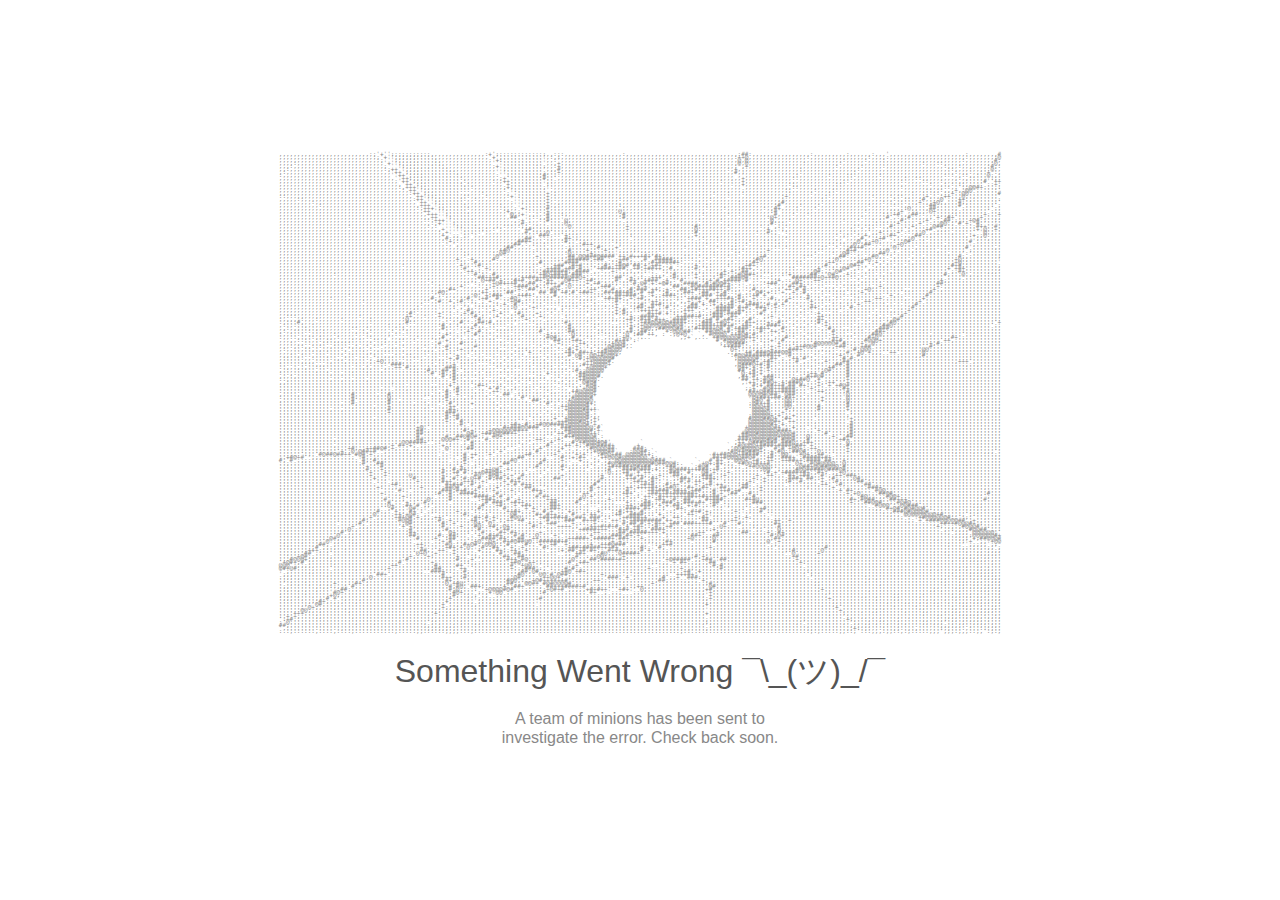
<file: 500a.html>
<!doctype html>
<html lang="en">
<head>
    <meta charset="utf-8">
    <title>Something Went Wrong</title>
    <meta name="viewport" content="width=device-width, initial-scale=1">
    <style>

        * {
            line-height: 1.2;
            margin: 0;
        }

        html {
            color: #888;
            display: table;
            font-family: sans-serif;
            height: 100%;
            text-align: center;
            width: 100%;
        }

        body {
            display: table-cell;
            vertical-align: middle;
            margin: 2em auto;
        }

        h1 {
            color: #555;
            font-size: 2em;
            font-weight: 400;
        }

        p {
            margin: 0 auto;
            width: 280px;
        }

        @media only screen and (max-width: 280px) {

            body, p {
                width: 95%;
            }

            h1 {
                font-size: 1.5em;
                margin: 0 0 0.3em;
            }

        }

    </style>
</head>
<body>
  <pre style="font: 6px/3px monospace;">,,,,,,,,,,,,,,,,,,,,,,,,,;;'+'';;;;;;;;;:;,,,,,,,,,,,,,,,:+';::::::::::::;,,:;:,,,,,,,,,,,,,,,,:,,,,,,,,,,,,,,,,,,,,,,,,,,,,,,,:##:,,,,,,,,,,,,,,,,:,,,,,,,,,;,,,,,,:,,,',,,,,,,,,,,,,,,,,,,,,:,,,,,,,,#
,,,,,,,,,,,,,,,,,,,,,,,,,,;;'+'';;;;;;:::::,,,,,,,,,,,,,,,'+';:::::::::::',:,;,,,,,,,,,,,,,,,,,,,,,,,,,,,,,,,,,,,,,,,,,,,,,,,,:++@,,,,,,,,,,,,,,,,:,,,,,,,,,,,,,,,,:,,,,:,,,,,,,,,,,,,,,,,,,,,:,,,,,,,:@
,,,,,,,,,,,,,,,,,,,,,,,,,,,;;''';;;;;;;::::;,,,,,,,,,,,,,,;'+::::::::::::',,:',,,,,,,,,,,,,,,,,,,,,,,,,,,,,,,,,,,,,,,,,,,,,,,,,@,@,,,,,,,,,,,,,,,,,,,,,,,,,,:,,,,,:,,,,:,,,,,,,,,,,,,,,,,,,,,:,,,,,,,,#;
,,,,:,,,,,,,,,,,,,,,,,,,,,,,;'+'';;;;;::::;:;,,,,,,,,,,,,,,''':::::::::;:',,,+,,,,,,,,,,,,,,,,,,,,,,,,,,,,,,,,,,,,,,,,,,,,,,,,,@,@,,,,,,,,,,,,,,,;,,,,,,,,,:,,,,,,,,,,,:,,,,,,,,,,:,,,::,,,,,,,,,,,,,:@,
,,,:,,,,,,,,,,,,,,,,,,,,,,,,,;'''';;;;;;:;:::;,,,,,,,,,,,,,;+':::::::::::;,,:+,,,,,,,,,,,,,,,,,,,,,,,,,,,,,,,,,,,,,,,,,,,,,,,,;',+,,,,,,,,,,,,,,,,,,,,,,,,:,,,,,,:,,,,,:,,,,,,,,,,,,,,,,:,,,:,,,,,,,:#;:
,,:,,,,,,,,,,,,,,,,,,,,,,,,,,:;++'';;;;::::::::,,,,,,,,,,,,,'';::::::::::',,,#,,,,,,,,,,,,,,,,,,,,,,,,,,,,,,,,,,,,,,,,,,,,,,:,+,:;,,,,,,,,,,,,,,:,,,,,,,,,,,,,,,:,,,,,,,,,,,,,,,,,,,,,,,,::,,,,:,,,::@:,
,:,,,,,,,,,,,,,,,,,,,,,,,,,,,,;'++';;;;;:::::::::,,,,,,,,,,,''':::::::::;;,::+,,,,,,,,,,,,,,,,,,,,,,,,,,,,,,,,,,,,,,,,,,,,,,,,#,;,,,,,,,,,,,,,,,:,,,,,,,,,,,,,,:,,,,,,,,,,,,,,,,,,,,,,,,,:,:,,,:,,::+':,
:,,,,,,,,,,,,,,,,,,,,,,,,,,,,,,''++';;;;::::::::::,,,,,,,,,,:'':::::::::;#::::,,,,,,,,,,,,,,,,,,,,,,,,,,,,,,,,,,,,,,,,,,,,,,,,',',,,,,,,,,,,,,,:,,,,,,,,:,,,,:::,,,,,,:,,,,,,,,,,,,,,,,,:::,,::,,:::@:,:
,,,,,,,,,,,,,,,,,,,,,,,,,,,,,,,,''++;;;;:;:::::::::,,,,,,,,,,;+':::::::::#::',,,,,,,,,,,,,,,,,,,,,,,,,,,,,,,,,,,,,,,,,,,,,,,,,,,+,,,,,,,,,,,,,::,,,,,,,,,,,,,::,,,,,,,,,,,,,,:,,::,,,,,,,,,,:,,::::;':;:
,,,,,,,,,,,,,,,,,,,,,,,,,,,,,,,,;'++';;;;:::::::::,:,,,,,,,:,;++:::::::::';:;,,,,,,,,,,,,,,,,,,,,,,,,,,,,,,,,,,,,,,,,,,,,,:,,:,,+,,,,,,,,,,,,,,,,,,,,,,,,,,,::,,,,,,,,,,,,,,::,,,,::,,,:,,,:,,;::::#''++
,,,,,,,,,,,,,,,,,,,,,,,,,,,,,,,,,,'++';;;::::::::::,:,,,,,,,,,'+:::::::::';:,,,,,,,,,,,,,,,,,,,,,,,,,,,,,,,,,,,,,,,,,,,,,,,,,:,,+,,,,,,,,,,,,:;,,,,,,,,,,,::;,,,,,,,,,,,,,,,,,,,,,,,:,,,:,:::;,:;::'::+:
,,,,,,,,,,,,,,,,,,,,,,,,,,,,,,,,,:,+++';;;::::::::::::,,,,,,,,;+;::::::::;':,,,,,,,,,,,,,,,,,,,,,,,,,,,,,,,,,,,,,,,,,,,,,,,,,,,,',,,,,,,,,,,,,::,,,,,,,,,,:;,,,,,,,,,,,,,,,,:,,,,,,,,,,;::,:':;@@#+:::;:
,,,,,,,,,,,,,,,,,,,,,,,,,,,,,,,,,,;,++'';;;::::::::::,,,,,,,,,:'':::::::::',,,,,,,,,,,,,,,,,,,,,,,,,,,,,,,,,,,,,,,,,,,,,,,,,,,,,;,,,,,,,,,,,:;,,,,,,:,,,,::,,,,,,,,,,,,,,,,,,,,,,,,::,;:,,,+,:@@'::::::'
,,,,,,,,,,,,,,,,,,,,,,,,,,,,,,,,,,,,:++';;;;::::::,,,,,,:,,,,,,;''::::::::+,;,,,,,,,,,,,,,,,,,,,,,,,,,,,,,,,,,,,,,,,,,,,:,,,:,,,:,,,,,,,,,,,:;,,,,,:,,,,:;,,,,,,,,,,,,,,,,,,,,,:,,:::::,:;+::@@::::::::#
::,,,,,,,,,,,,,,,,,,,,,,,,,,,,,,,,,,,'++';;;;:::::,::,,,,:,,,,,:+'::::::::+,:,,,,,,,,,,,,,,,,,,,,,,,,,,,,,,,,,,,,,,,,,,,,,,,:,,,,,,,,,,,,,,;+,,,,,,,,,,::,,,,,,,,,,,:,,,,:,::,,:,,:+,:,:++::;@;:;::::::'
,,,,,:;,,,,,,,,,,,,,,,,,,,,,,,,,,,,,,:++''';;:::::::,,:,,,,,,,,,''':::::::+,:,,,,,,,,,,,,,,,,,:,,,,,,,,,,,,,,,:,,,,,,,,:,,,,,,,,,,,,,,,,,,,;;,,,,,,,,,:;,,,,,,,,,,,,,,,,,,::,:::,:#,:::@':::++:;::::::::
,,,,,,,,,:,,,,,,,,,,,,,,,,,,,,,,,,,,,,'++'';;;:::::,,,,,,,,,,,,,;'';::::::+,,,,,,,,,,,,:,,,,,,,,,,,,,,,,,,,,,,:,,,,,,,,,,,,,,,,:,,,,,,,,,,;#,,,,,,,,,,:,,,,,,,,,,,,,,,,:,:,:::::,+:,:+@;,:::#;;::::::::'
,,,,,,,,,,,:,,,,,,,,,,,,,,,,,,,,,,,,,,,+++'';;::::::,,,,,,,,,:,,,'''::::::+,,:,,,,,,,,,,,,,,,,:,,,,,,,,,,,,,,,,,,,,,,,:,,,,,,,,:,,,,,,,,,:#',,,,:,,,,:,,,,,,,,,,,,,:,,,,,::::,:;;:::##;:::::#'::::::::':
,,,,,,,,,,,,,,,,,,,,,,,,,,,,,,,,,,,,,,:;+++';;;::::::,,,,,,,,:;,,;'+::::::#,::,,,,,,,,,,,,,,,,':,,,,,,,,,,,,,:,,,,,,,,:,,,,:,,,:,,,,,,:,,#+,,,,:,,,,:,,,,,,,,,,,,,,,,,,,,,,,::@,,::,##:::::;'::::::::'::
,,,,,,,,,,,,,,,,,,,,,,,,,,,,,,,,,,,,,,,,++'''';:::::,,,,,,,,,,;+,,;'':::::+,::,,,,,,,,,,,,,,,,@;,,,,,,,,,,,,,:,,,,,,,,,,,,,,,,,:,,,,,,,,:#',,,,:,,,,,,,,,,,,,,,,,,:,,,,,,:::+',::;;;@+::::;;::::::::':::
,,,,,,,,,,,,,,,,,,,,,,,,,,,,,,,,,,,,,,,,,+++'';;:::::,,,,,,,,,,'@,;+',,:,:#,:::,,,,,,,,,,,,,,,;#,,,,,,,,,,,,,,,,,,,,,:,,,,,,:,,:,,,,,,,,'#,,,,:,,,:,,,,,,,,,,,,,,,,,,,,:::+#:,,##;:,,::;;;:::::::::+:::+
,,,,,,,,,,,,,,,,,,,,,,,,,,,,,,,,,,,,,,,,,,++''';:::::,,,,,,,,,,,##''':::,,#,::'',,,,,,,,,,,,,,:#,,,,,,,,,,,,:,,,,,,,,,,,,,,,,,,,,,,,,,,:@+,,,,,,,,,,,,,,,,,,,,,,,:,,,,,:#',::;#::,,,,'+::#+':::::;+;::;;
,,,,,,,,,,,,,,,,,,,,,,,,,,,,,,,,,,,,,,,,:::+++'';:::::,,,,,,,,,,,,;+';,,::#:::'@,,,,,,,,,,,,,,,',,,,,,,,,,,,:,,,,,,,:,,,,,:,,,,,,,,,,,,,@,,,,:,,,,,,,,,,,,,,:,,,:,,,:,:;,:,,#;::::,+'::,##;;;;:+@#:;::;:
,,,,,,,,,,,,,,,,,,,,,,,,,,,,,,,,,,,,,,,,,,:;+''';;::::,,,,,,,,,,,:,#;:,,,:'::::@;,,,,,,,,,,,,,,;:,,,,,,,,,,,,,,,,,,,,,,,,,,,,,,,,,,,,,,,#:::,,,,,,,,,,,,,,,,,,,,,,,,;:::::;+:::;,+':::;@@:;'#'+:'#:'::':
,,,,,,,,,,,,,,,,,,,:,,,,,,,,,,,,,,,,,,,,,:,:''''';;::::,,,,,,,:;;;:;;,,:,:;::::,@,,,,,,,,,,,,:,,+,,,,,,,,,,,,,,,,,:#:,,,,,,,:,,,,,,,,:,;',:::,,,,,,,,,,,,,,,,,,;:,:;::::,#::::;+;:::,@##::;::::::#++::#:
,,,,,,,,,,,,,,,,,,,,,,,,,,,,,,,,,,,,,,,,,,,,,+''''';::::,:,:';,,,,,'+#;;;;;::::,;,,,,,,,,,,,,:,,+,,,,,,,,,,:,,,,,,:@:,,,,,,,,,,,,,,,,,,+,:';,,,,,,,,,,,,,,,,,,:,,;,:;,,;;:::;';,:::+#',;;::::::::+'@::+:
,,,,,,,,,,,,,,,,,,,,,,,,,,,,,,,,,,,,,,,,,,,,;,+'''';::::';,,,,,,,,,,#,:::;@'::::,;,,,,,,,,,,,:,,;,,,,,,,,:,,,,,,,,:#,,,,,,,,,,,,,,,,:,,#:;'':,,,,,,,,,,,,,,:,,::,,,',,+::::+'::,::@',:;:::,:::::'''@:;::
,,,,,,,,,,,,,,,,,,,,,,,,,,,,,,,,,,,,,,,,,,,,,+,';;';;';,,,,,,,,,,,,,:':'##+;::'+:::,,,,,,,,,,:,,,:,,,,,,,,,,,,,,,,,+,,,,,,,,,,:,,,,,,,,;:;:,,,,,,,,,,,,,,,:,,;:,:,+,:;:::#+,:,,,##::;:::::::::,:+;;@::::
,,,,,,,,,,,,,,,,,,,,,,,,,,,,,,,,,,,,,,,,,,,,,,#:;;;;,,,,,,,,,,,,,,,,##:,:::,,,,#+:;,,,,,,,,,,:,,,',,,,,,,,:,,,,,,:,',:,,,:,,,,;,,,,,,,,,:,;,:,,,,,,,,,,,,,,,',,,,#,'::+#':,:,,;@':;::::::::::::'';::,:::
,,,,,,,,,,,,,,,,,,,,,,,,,,,,,,,,,,,,,,,,,,,,,::+,:,,,,,,,,,,,,,,,,###+:,:,::,,:#;:';::,,,,,,:;:,,;,,,,,,,,:,,,,,,,,:,,,,,:,,,,;,,,:,,,::::,,,,,,,,,,,,,,,,;,,,,,@,;:+@;,,,:::@#::::,:::::::::::#':::::::
,,,,,,,,,,,,,,,,,,,,,,,,,,,,,,,,,,,,,,,,,,,,,,:,',,,,,,,,,,,,,,,;##,:,::::::,,,';;::#++,,,,,,';,,,,,,,,,,,,,,,,,,,,:,,:,,,,,,,;,,:,,,,:::;:,,,,,,,:,,,,,::,::,,@;:##:,:,,,,+@::::::,::::,::::::';:::::::
,,,,,,,,,,,,,,,,,,,,,,,,,,,,,,,,,,,,,,,,,,,,,,,,,;,,,,,,,,,,,,;##;,,,,':::,:,,,:;:::;;:;#;,,,+',,,;,,,,,,;,,,,,,:,,:,,,,,:,,,;;,,,,,,:::;::,:,,,,,,,,,;;,,:,:;#++#:,,,,,,'@;:;::,:::::::::::::#'::::::,:
,,,,,,,,,,,,,,,,,,,,,,,,,,,,,,,,,,,,,,,,,,,,,,,,,,;,,,,,,,,,,+#@,,,,,,::::::,,,,#::::+;:::+;:';,,,;,,,,,,:,,,,,,,,,::,,,,,,,,:;,:,,,,;:+,,,,,,,,,,,,,::,,,,,:#+#,,:,,,::@',':::,::::::,::::::;';::::::::
,,,,,,,,,,,,,,,,,,,,,,,,,,,,,,,,,,,,,,,,,,,,,,,,,,,;,,,,,,,:,@#,,,,,,,:'::::,,,:@::::;+;;:::;';::''';::,,,,,,,,,,,,:,,,,:,,,,,::,,,,::::,,,,,,,,,,,,:,,,,:,,@#::,,:,,,##,;:::::::::::::::,:::':'::::::::
,,,,,,,,,,,,,,,,,,,,,,,,,,,,,,,,,,,,,,,,,,,,,,,,,,,:',,,,,,:@':,,,,,,,,+::::,,,,##'@@###@####'++;#+++#+'#+;,,,,,::,::,,,:,,,:,:,,,,,;+#,,,,,,,,,,:::,,,,,,,##:,,:,,,#@,:':,::::,::,:::::::::#;,::::::::;
,,,,,,,,,,,,,,,,,,,,,,,,,,,,,,,,,,,,,,,,,,,,,,,,,+,,:+,,,,,#:,,,,,,,,,,:;::::,:'######;+##':,;+##;'',#',#####;;:::::,,:,,,,,,,:,,,,;#@,,,,,,,,,,,:,,,,,,:;@;,,,:::+@;::;:,::::,::::::::::::+@:;::::::::'
,,,,,,,,,,,,,,,,,,,,,,,,,,,,,,,,,,,,,,,,,,,,,,,,,:;,,:#,:,:,,,,,,,,,,,,,#:::;''####':;::;::,::#;:;;::;;#+#####+:,,,;:,,,,,,,,;,,,:;#+:,,,,,,,,,::,,,,,,;++,:,,,,##':,+,:,::::::,::::::::::;+@:;::::::::'
,,,,,,,,,,,,,,,,,,,,,,,,,,,,,,,,,,:,,,,,,,,,,,,,,,+',::#::;,,,,,,,,,,,::'::;+##':#+#:::,::#;:+#@#'##;+'+#+,:;':,,,,+,,,:,,,,:,,,,+#+::,,,,,,,,,::,,,,,,#:,:,,:@#+:,':,:,::,::,::::::::::::#+#;:::::::::;
,,,,,,,,,,,,,,,,,,,,,,,,,,,,,,,,,,,,,,,,,,,,,,,,,,:#',':'+,,,,,,,,,,,::,:'++##'+##;#;:''+###++##:,+#:+##++,;#,,,,::#,':;,,,,',,;#++,:,,,,,,,,::,,,,,,+'::::;@#',:;',,::::::::::::::::::::+'+#+:::::::::;
,,,,,,,,,,,,,,,,,,,,,,,,,,,,,,,,,,,,,,,,,,,,,,,,,,,:++::;:',,,,,,,,,,::,:#######;:####',,:,,+::,;,,,::':'':,::,,,:,;,;::,,,+;+;'##';,:,,,,,,,::,,,,,@#:,:'@#',:;',,::::::,:::::::::::::::';:#+::::::;;;:
,,,,,,,,,,,,,,,:,,,,,,,,,,,,,,,,,,,,,,,,,,,,,,,,,,,,::#';::#,,,,,,,,,:''+#@+##+#'###::::,,,,:'::;':';''::,,';#,:::'+';::,:#+:::#@##+;;'';,,:'+;,,,:##::'@#;,;+;::,:::,:,::::::::::::::::#;:::@:,:;::::::
,,,,,,,,,,,,,,,,,,,,,,,,,,,,,,,,,,,,,,,,,,,,,,,,,,,,,,:##+++#:,,,,;++##++#@#####@##@+:,,,,,,:##',+:;:;:+++';:#;::''+:;;;:'#;:###@#'::::::,,'''#######+@++#@:::::,:,::,:::::::::::::::::;':::;'::::::::::
,,,,,,,,,,,,,,,,,,,,,,,,,,,,,,,,,,,,,,,,,:,,,,,,,,,,,,;'@+##'+;:;#+#,::#+;++'''@#++::+#:,,,,,#:,;#+''+###';+,:'#'''':;;+'#,+####'#';:,,,::+,::'@+:::++:;::::::,,:,,:::,::::::::::::::::+;;::::::::::::::
,,,,,,,,,,,,,,,,,,,,,,,,,,,,,,,,,,,,,,,,,,:,,,,,,,,::'::,,:+@#+++#.:,##,:;#++'#:+::;;+,+#,:,:;::::#;@#'+:+@#;,,:####,'#:#@@#+:::'',,,,:+##,,,'##+::;::::::::,:,,,::::::,;::::::::::::;##::::::::::::::::
,,,,,,,,,,,,,,,,,,,,,,,,,,,,,,,,,,,,,,,,,,,,:,,,,,+;,,,:,:;+::'::+###;:+::;'+#':@::;:,:,,+##'',::,:+'+'',,'''##:,:#@#######+#:,:':,:,,,:':,,'#+:#+',,::,,,:,::::::::,;+,,::::::::::::;+:::::::::::::::::
,,,,,,,,,,,,,,,,,,,,,,,,,,,,,,,,,,,,,,,,,,,,:,;#+,,,,,,,,+';:::;,;+:;##':''#@+:::,::,'++':;'#;:,:#;###'++,;+::,##:+#+++##++:#:,,':,#,,,';::'++:#'#::,:,:,:,,,:::,:+@;::::::::,,;:::::+:,::::::::::::::::
,,,,,,,,,,,,,,,,,,,,,,,,,,,,,,,,,,,,,,,,,,:,#@;,,,,,,,:;++;;:;'##';,,,,'##'##'+#;#'+##+::;##+##+##;,#'+#'';#,,:;##+';##,'+:#:::'',:,@#;+::'+,,+;;#,,,,::::::;';;;+,::::::::;':::::::#:::::::::::::::::::
,,,,,,,,,,,,,,,,,,,:,,,,,,,,,,,,,,,,,,,,,,,';:;,,,,,,;@:'+;##+''::++#+:,::;,#,,::;:;:;;:::::'##+###'+,:+;:+##+;:::::'###'+##,,;#;::+#'+','',,:;:,'+,,,:,,:;:::::,::::::,'+,::::::::#::::::::::::::::::::
,,,,,,,,,,,,,,:,,,,,,,,,,,,,,,,,,,,,,,,,,,#;',;,:,:;#,':+#''#':;#@;';:,::;::':,:,,:,,,;;''+#+#+:,+;+#,,'::;;::;:'+###'+,,+++#+:#::'+:::;#;,,,+::::#,,:,:,,;:,,,:::::;++,:::::,,:::+:::::::::::::::::::::
,,,,,,,,,,,,,,,,,,,,,,,:,,,,,,,,,,,,,,,,::,:#,,+,:#,:;;';'+:,';:+@#;::,:;::::;,,,,,::::,::::;#'::,,;':'++:;:;,',,+;'+;'##:;:,#:+#;+;:,,''':,#,,,,,:+,::::,,,,,:::,++,::,::::::,::+':::::::::::::::::::::
,,,,,,,,,,,,,,,,,,,,,,,,,,,,,,,,,,,,,,,:,,,:',,,;':,,':;;;,;::+,:#'::,';:,:::',,,:,:;,,:,,,,,+',:,;;#:'#+#;::;,';:##'+::+'+:+#':'+###':#:#,+,,,:,,:+;;:,,:,:,::'+,::::::,:,:,:,:#:::::::::::::::::::::::
,,,,,,,,,,,,,,,,,,,,,,,,,,,,,,,,,,,,,,:,,,,:',,,:',':,:;::::':;::@',,:+::,,,,';:;::,;:,;,,:,:+,,,:;##:+#';'#';':;###:',''#####'#+#;'##+:;+::,,,,:,:#+:,:,:,:;'#:::::::::::,:,::#::::::::::::::::::::::::
,,,,,,,,,,,,,,,,,,,,,,,,,,,,,,,,,,,,,::,,,,:',,,':':#;,,,:,+:,::';:::,;',,:,:,:,,,,,,,,:,,,,,+,#,,':+++++'';:,:,+++',:':'####':#+;:::'#',;,,,,,,,:::';:::::',::::::::,:::,,:::+:::::::::::::::::::::::::
,,,,,,,,,,,,,,,,,,,,,,,,,,,,,,,,,,,:#:,,,,,:+:,:::;+:#,:,;::,+::,:#::,,+:,,:,,',,,,,,',,,,,,:+,#;:''''#++#'+':;'+';::,;;###:####'::,:#:,:',,,,,,::,::+,,,:::,;::::::,,:::::::+::::::::::::::::::::::::::
,,:::,,,,,,,,,,,,,,,,,:,,,,,,,,,,,,++,,,:,,,+,,;,,;;;:#,;,,:+,:,;::#:,:,+,,,,,':,,,,,,,,,,,,:',;'+:;####+'''''++###+#;:'###';#+',:,,'';,+',:,,,:,:,,,++::::::::::::,,:,:,:,'#:::::::::::::::::::::::::::
:,,,,,:,,,:,,,,,,:,,,,,,,:,,,,,,,,;@,,,,,,,,;'::,;,;,';#',:',,:::,;:+:,,,',,,,:',,,,,,;,:,,,;;,;+#::#+#;#++;'####;:::;+#'#'+#+:;,,#';,;':';,,:,,,,,,,#+,::::::::,:::,:::,,@#::::::::::::::;:::::::::::::
:,:::#,,,,,,,,,,,,,,,,,,,:,,,,,,,,,#::,,,,,,,;:,;,#,::,##;#,:::::',,,::,,::,,,:#:,,,,:,,,,,,'',::+';+##@@#@@####+::::###,+#@+'::,#++;:;+:;#::,,:,:,::#:+::::::::,,:,:::,'#@:::::::::::::::::::::::::::'+
,::;:::,,:,,,,,,,,,,,,,,,,,,,,:,,:,:,,,,,,,,:#,:,:,,,,#,;':::::,;,,,,,,;,::,:,,;#,,,,,,;:,,,;;,::+:;+@@@@@@@@#@#',,;+###++##+#;,+#+,;;;###+;,,:,,,;,:':+;::::::,,,:,:::##@:::::::::::::::::::::::::::'::
,,:,,;::,:,,,,,,,,,,::,,:,,,,,:,::;,,,,,,,,,,#::,'::;+::::::,,,,:,,,,,,;;::::,,:#:,,,,,:,,,,:;::'#';+@@,;##@@@##':'#+###+@#'#:+###;;+#++,',#:,,:::,,::,:#:::,,:,:,:,:,###:::::::::;:::::::::::::::::::::
,:,,:::::::,:,,,,,,,,,,:,:,,,,,:,:':,,,,,,,,,';,,':,+:,#,:,,:::;:,,:,,,,#':,,,,:##:,,,,,;:,,:;:,+#;;##::' `+:@@@##'  '##@@@+#:;##:;:;#:,++,+::,:,:,,:,::'#:::::,::,,,##+::::::::::::::::::::::::;:::::::
:,,::::,,;;,:,,:,,,,,:,::,,,,,,,::::,,,,,,,,:;+:,::'::#:,::,,::,,,,:,,,,::+:::,,:@:,,,,,:':::;':@':##'++, : .;@+@'` `,'#@@@@'++#@#;#;;:,:':,::;:,,:::,:::+:::,,:::,,##@;::::;:::::::,::::::::'::::::::::
:,,::,:,::,:;,,,:,,,,,,,::,,,,',,,,,,,:,,,,,,#',,::':;':::,,::;;,,,,,,,,,;#@#:,,,#'',::,,',::':+@,'`...      ` ,;+`,... +#@@@@@#@#++:::,';:,#::,,:,:::::,++::::,::,#+@'::;:::::::::::::::;#+::::::::::::
,,,,,::::,::,;:,,,,,:,:,,,::,;,,,::,,:,,,,':''+,:,:;;;;:::::,,,::,:,,,:,,::'##:::+#+,,:,,:,;;#+#+`:''                    #'#@@@@@;'+':;:+';#,,,,,::::::,,#+#,:,,::#@@@+:::::::::::::::;'++,:::::::::::::
,,,:,,,::,:,:::;:::::,:,,:,:,:,,::,,,,,,,,::#''::,#:::';::::,:,,:,,,,,:,,::,:+;::;:++,:,,:;;+@@#,.'`                     `;;@@###:'::'::''+:,,::,:;'#@@@@@#'#:,::+:'@:::::::::::::::+;#;::::::::::::::::
,,,:,::,,::::,,::;:,,:,,:,::',,,,::,,,,,:,,;::#;:,':;:#:::::,::,::,,,,,,:,,::,':,:+:':,:,:'@#@@#,.                        `++###;:;;;;::+:+:::'++#@@#':,,,+##':::+##':::::::::::::''#:::::::::::::::::::
,:,,::,::,:,:,::::,':::,,:,,:,,:::,,,,:,,,,':,+:::+::;,::::::,,,:,;::,,,,:::,:::#;+:'':,::#@@@@`                            `@+:';':;:';+:::;###+:,::,,,,::,:':#;@@@::::::::::::::@@::::::::::::::::::::
,,,,::,::::::::::,::;:::,,,:::::;::,,,:,::::::;::':::':::::::::,,::;'+,,::::,,,+#+'##++;+##@@@;                             .:;;'+#'###@###@@#::::,:;;';;;,,;#;'+@'+;;;''++';:::::@:::::::::::::::::::::
,,,::,:::,:::,::::,::::;:':;:,,,::,::,:,:,:::::':+::':::,:::,::,:,::,:,,,:,::,,,#'@#::@@+#@@@+                               :#@@########++''#;;::,,:,:,,;;+;::'#;::::::::::::::;;#:::::::::::::::::::::
,::::::,,:::::::,,:::,:::;';:::::::::::,,,;:,,:+,#;:;,,;,,,:,:,:,,:,,:;:,,:::::,,::#;+@@@@@@#                                 ;@@@@@#':;#+';';++'#':,,:;,:,:#'#:,:::::::::::::::::::::::::::::::::::::::
,:::::,,,,::::,:::,::,::,;:+@;;::,,::,,:,,;:::,::';;:,:::::,,,:,:,,,,,;:,:,:::,::,,''++@@@@#.                                 '@@@@#+'+#+:::::;#',:;:,,+::,;##;::::::::::::::::::::::::::::;+++';:::::::
::::::::::,,,:::::::::::,:::::'###:::,,:,,:,::':+':;:::,,,::,:,,:,,,,,:::::;:::::;,;#++@@@@+                                  ,@###@+#:#;::::;,::::,::::;;##:#::::::::::::::::::::::::::::::::;::;::::::
::,,:,:,::::::::::::,::,:,:::,::++'#;;,:,::::'###::,;::,,,,,::,::::,,:,::::;,:,,:::''+@@@@+                                    @#+;+:+'#::,;:::::::::,;:+#;::#::::::::::::::::::::::::::::::::::::::::::
,::,::::::,::,::::::,:::;:::,::::::::;;:;#:::##,#:':,::,:,,,,,:,:,,,,:,::';:,:::,:#::@@@@@                                     ##';#;+'+:::::::;::,::':@#::::#::::::::::::::::::::::::::::::::::::::::::
:::,::::::::::,::,::::::::::::::::::::::::#':#;,#,;;::,:,::,,::::,,,,:::;'+::::,,';##@@@@'                                     '@;+#;+';:::::::':::++'#::::::#:::::::::::::::::::::::;::::::::::::::::::
,:,:,::::::::::::::::::::::::::::::::::::::,'#';#;::::::,::,,,,:,,;,,,,:;;',;:,,,,;##@@@#.                                     ,#+'#;'+##::::::;;'#+#@#::::::#::::::::::::::::::::::::::::::::::::::::::
::,:::::::::::,::,::,:::,::::::::::::::::::::;:'#::,:,,::,,,,::,,:,:;:::::,,,',:,,;+#@@@.                                       ##'++;#@#'';:'@+##@',+':::::;+::::::;:::::::::::::::::::::::::::::::::::
,,:::::::::::::::::::::::::::::;:::::::::::::,:;+:::::,::,:::,:::,:,,'::,,,,::;,;,:'@#@#                                        ,'++;;##@+:+:###@':::+;:++':'+::::::,:::::::::::::::::::::::::::::::::::
:::::::::::::::::::::::::::::::':::,::::::,,:::+:::::';#+:,,::,::,,,,:::,,,,,',:.:,:'#@#.                                        ''#:+'##++#'##'#+::;+:'+'+#@#::::::::::::::::::::::::::::::::::::::::::
::::::::::::::::::::::::::::,::':::,::::::::::;';#::::::,'+'#':,,:,,;::,:;,,.:,,';:'+@@#                                         ;;+''#@#++####;::'+:::;::::#+::::::::::::::::::::::::::::::::::::::::::
::::::::::::::::::::;:::::::::;:::::::::::::,:#:'#::::,:::,++'::'',:::,,,,:,,,,,,+#@@@@#                                          ##+@###++####:::'::++;;;::;#::::::::::::::::::::::::::::::::::::::::::
,::::,::::::::::::::#::::::,::#:::::::::;:,::,#:'+:::;:::,::,'##';::;:,:,,,::,,,:'@@@@@+                                          @@@@#@##:'@##:;:::::':::::'@::::::::::::::::::::::::::::::::::::::::::
::::::::::::::::::::#:::::::::@:::::::::'':::;#:;;:,:;::::,,::::,,'#':;;,:;::,::;#@@@@#'                                          '@+##++##;##+;:,::::+:::::'@::::::::::::::::::::::::::::::::::::::::::
,:::::::::::::::::::#'::::::::#::,::::::;:::;:+;;::::':::::,::::::::,'##;,:;::::+@@@@@@.                                          `@#@'#';::@@;:::::::+:::::;@::::::::::::::::::::::::::::::::::::::::::
:::::::::::::::::,::#;::::::::#::::::,:::,::':;#';:::+::::::,::::::::::,:'#';';;@@@@@#+:                                          :@#++#::::@@'::::::;'::::::#::::::::::::::::::::::::::::::::::::::::::
::::::::::::::::::::;:::::,:::+:::::::::;::::,:++':::':::::::,:,::::::,,:::::;++@@@@@#';                                          :@@@+#:::;@@;::::::#:::::::#:::::::::::::::::::::::::::::::::::::::::;
::::::::::::::,::,::::::::::::#:::::::::::,::::#+;:;::::::::,::,::::::,,::,,:::+@@@@##++                                           @@@@#:::'+;;::::::#:::::::+;:::::::::::::::::::::::::::::::::::::::::
::::::::::::::::::::::::::::::+:::::::::::::::###'::::::::::::::::::::,,:,:,,::'@@@@@#':`                                          @@@@@:;:+::'::::::;:::::::';:::::::::::::::::::::::::::::::::::::::::
::::::::::::::::::::::::::::::;::::::;::;:::::#:+#:::;::::::::,:::::::,:,,,::::;@@@@@#;;,                                         ;@@@@@+;+;::+::::::::::::::;':::::::::::::::::::::::::::::::::::::::::
::::::::::::::::::::::::::,:::,::::::;:::::::,#::#;::::::::::::::::::':::,,;+''+@@@@@#,+,                                         #@@@##@+';#+':::::'::::::::'+;::::::::::::::::;:::::::::::::::::::::::
::::::::::::::::::::::::::::::::::::::;:::::::+::'#::;::::::::::::'';:::::;;'++#@@@#@+;+`                                         @@@@@@@#+;'++:::::;::::::::'+::::::::::::::::::::::::::;::::::::::::::
:::::::::::::::::::::::::::::::;::::::';::::::;:::#:';::::::::::+#+;#;;+#@@####+@@@@@#'+,                                         @@@@@@#+;+::;:;::::::::::::;#:::::::::::::::::::::::::::::::::::::::::
::::::::::::::::::::::::::::::::::::::+@:'::::::::;;;':::::,:'#+###@@###':::;'###@@@@@@;#`                                       +@@@@@@@#+';:+;::':::::::::::#;::::::::::::::::::::::::::::::::::::::::
::::::::::::::::::::::::::::::::::::::##:;:::::::::#:+;:::+@@@@@@##++':::::;;:;##@@@@@#;+                                        @@@@@@@@@###+'::::;'+:::::::;#;::::::::::::::::::::::::::::::::::::::::
::::::::::::::::::::::::::::::::::::::##::::::'::::'@#':+##+@@##++;::::::;:;'++;#@@@@@++:`                                      ##@@#@@@@@@@@@#;::::::;#'::::;#;::::::::::::::::::::::::::::::::::::::::
::::::::::::::::::::;:::::::::::::::::#'::::::#;'##@#@#;;''#@+;;:::::::::;'':;;#+#@@@@@#`:                                     +##@@@@@@@@+@@@#:::@;::::;+:';##:::::::::::::::::::::::::::::::::::::::::
:::::::::::::::,::::::::::::::::::::::##:;:::@@@#+';#';;'#;::::::::::,:++;:;;+;'';@@@@@@:,.                                   .###+@@@@#@#'#@@#;:;#'::::::;+#+':::::::::::::::::::::::::::::::::::::::::
::::::::::::::::::::::::::::::::::@@####+''::':;::';'#:::::::::::::,;',:::,+'::;;#;+#@@@#@#'        `                         ,++'@###@###'###@::+#+:::::::;'@;:::::::::::::::::::::::::::::::::::::::::
:::::::::::::::,:::::::::::::;;+'#+:+;';;:::'+:::::::#:;::::::,:::':,:::,,#::;;++'+;:#@@####+      +.                       `,;#@@@@+####+####@##+'+:::::::::#::::::::::::::::::::::::::::::::::::::::::
:::::::::::::::::::+#;:;++##@#;+;::;';::::::''@'::::##:::::::::'',::,::,+'::;;+':';';;#@@@@##     ###;                      ..@@#@@@@#;''#;#'+@@+::++::::::::+::::::::::::::::::::::::::::::::::::::::::
::::::::::::::::'+:;@'@##+#'';::::::;:::::::':'':::'''::::::'+':::::::'#;::;:+':;;;;,:;+@@@##`   ;@@##:`                   .;#@+#@##@+;:+:#@::##@#;:;@:::::::+:::::::::::::::::::::::::::::;::::;::;;;':
::::::':;:'#@##@##++'#@#:+:;::;:::::;:::::::'::':::#'++::'+'::::::::+#;:::::+;;;:'+;+''';#@@+## @@@@#++:`               #+##@@@+#####::;#::@@'''+@+::+#':'::;;::::::::::::::::::::::::::::::::::::::::::
;:+#@+#'';;;;::::::::''#:;;::;::::::::::::::;::':':#:+';:'::::::::##':::;:'';:#::+;#+'';'++@@@#@@@@@@@'+;.             `##+#@@@@##@#'::+#::###+':#####+#+:::;;::::::::::::::::::::::::::::::::::::::::::
#;'#':;;::::::::::::::'#;:#;:::::::::::::::::;:'::;#:':::::::;:;#@'::::::#;:;;+:'''+;;';;';;'@@@@@@@@@@@###,`      `   #'#+';'@@@+'+#;:++::++##++:####'##:::+:::::::::::::::::::::::::::::::::::::::::::
::;::::::::::::::::::::#':;##::::::::::::::::;:;::;+:';:;::':'##;:::::::#::;;:;;';;';;:;':;#@@#@@@@@@@@#@##@@#:.    `+@+:#+:;;'+#@@+#++#;::;:;'@+';#@#@@@@::@:::::::::::::::::::::::::::::::::;:::::::::
:;::::::::::::::::::::::+:::#;::::::::::::::;;::;'+;::;';':''+';;:::::;#:::;::#:;;;:;:':;:;+#+###+@#+##';:;+##'..,`;#@#''#';:;;;';+#@@@@;::::::;@##+@@##@@@:#::::::::;::::::::::::::::::::::::::::::::::
::;:::::::::::::::::::::#:::+::::::::::::::::+::#:#+::'';++@#;:+:::::'':::':::+';:::;'::;:;#';:####@###:+::;#@###+++###:+#:;:'::;;:::;@@'';:;::#@@#####@###@#;::::::::::::::::::::::::::::::::::::::::::
:::::::::::::::::::::::::+:::+::::::'::::::::#::+#'#';++@##@#+:;';::';:::':::;':::::::::::'@:;:+#''+'++'':::###;'#;''@#'+:;:+:::::;;:':#;+'+####+#+:;#+;';;+@';;::::::::::::::::::::::::::::::::::::::::
:::::::::::::::::::::::::+;::+':::::@;:::::::+::'+;'''#@';#@#:+;+''#::::';::;'+;:::::;::;+':::;'##'++;;;:+::'##;;';;;###::;+;:;:::::+:'++:;:'#+;+##:::#';;++:##+:::::::::::::::::::::::::::::::::::::::;
::::::::::::::::::::::::::+::;';:::::#:::::::#':#::#:@+#':#;##:+::#::::;;::;##:,::;:;::;'#::::;:++#'#';#+;':';;##+';;+##+:';:;:::;:+::+:;:::;###+'##::+':#::;;;@#;:;:::::::::::::::::::::::::::::::::::;
::::::::::::::::::::::::::':::';::::::+::::::#++'::+++;:+:'':;+'#++'::;::::::,:;'::::;:;#:::::::';+#++;#:;';::'#;#'++;'#'''::::;:;+:':+::::::#:;#;;;;'+;::#:::::##':::::::::::::::::::::::::::::::::::::
:::::::::::::::::::::::::::';::+#:::::;:::;::'#+#+#;;#'::':::;;+:#'#++;::;;::;;;;:::;::#';;:;:::';::+#+#;,;#;++:;;'+::+#'++':::;+#:':::::;::':::::;::;++;':#;::::;##':::::;::::::::;::::::::::::::::::::
:::::::::::::::::::::::::::+:::;;':::::+:::::;##@#';:;;#:;;:+':;:::;##;;'':::::';:;:::#'+:;:;:::++:++++#+:;+#@::;#+;;#+:''##:::'##:::+:::;:;::::::;:::::;+';':::;::###+::::::::::::::::::::::::::::;::::
::::::::::::::::::::::::::::':::'#::'::;;::;;###;#+#;:+:;:'+':::+::;;:#++:::::::::;;:;#';;;:;;:;#;:'''+#+###;+#++:+##;:;#'++#;+#'':::+:::;::::::::':::::;::+'#+:::::'#@@;:::::::::::::::::::::::::::;:::
::::::::::::::::::::::::::::+:::;;':;:::::::#;:#::####+:;'';#'::::';:::'#';;;:;::::'++;;:;:::::+#+';''+##++#+######+;:::#'+';##';:#;:;::::::::::::;::::::::::+;+@;::::##@#;;::::::::::::::::::::::;:#:::
:::::::::::::::::::::::::::::':::;+:::::::;':::#::::;'####:+:#'::':::::#:#+::;:::::;@:+'::';'::;+;::'++::#+++++++##++#++##;+'::::;;#':::::::::::::::::::::::::;':#@;::;;#@@+:::::::::::::::::::::;:';:::
:::::::::::::::::::::::::::::#':;:;':::::@:::::#:::::'':+##+::;#';+:::;:::+++;::::;#::;:;;;+::::;;:':+:'+#+';#::##'':'#+###::::::#+#@::::::::::::;::::::::::::#+;#@##;:::##+++:::::::::::::::::::::#::::
::::::::::::::::::::::::::::::#'::'+;;''#;;::::'::::::;';#'###;:+#++:;::::;##;::::#;';::::;:;'''+;:::##;;;###:+;###+#+':##':::::::;###:::::::::::;::::::::::::+:::##@@#;:;;#@#@';:::::::::::::::;;;:::::
::::::::::::::::::::::::::::::@+;::#+'#';;';::::;:::::::#:::+#:::+'+#+;::::##+::::;:::''';;;::::++::###;'+;+'##;'+:#:::'#:;';::::::';':::::;:::::::::::::::::::::::''#@@@':;@@###';:::::::::::::;;;:::::
::::::::::::::::::::::::::::'';#;::'@#':'':::::::::;::;#;;:::'#;:::'+'+:'::##+:::;:::;'';:::;;::###+'#+'::;'';#+:'':':'':::'';:::':::+#:::::::::;::::::::::::::::::::;;'#+@#;#@#@@#':::::::::::;:;:;::::
:::::::::::::::::::::::::::#:;:'+;;'#+':':;::::::+;::'::';::::;++#+;:;+''#'+':;'+;;'::;:+;'':;#;++;'#;:::;'::;'::;#+#;+;::;::;+:':;::#'::::::::::::::::::::::;:::::::::;:;###@#@@@@#';;::::::::;:;::::::
:::::::::::::::;::::::::::@;:;::++;+@#:';:'':;:::::#;:':;:';:::;@#';::;#+'#++;::'#''+'++';;;:+#''####;::'+::';;;'++:':+';;:::::;';'::::'':::;::;::::::::::::::::::::::::;;:;'@@@@@@@@@+#;:;;:;';::::::;:
:::::::::::::::::::::::;;+';;:::+#+@#:+;;;;++:':::::';#+:#:+:;::#@@;:::'+##+##+#;;##+'###'::'';+####++'';'+;'++::::::#+'::::::+;:+:::::;':::::::::::::::::::::::::::::::::;::':''+#@@@@@@#;;':;:'::;::;;
:::::::::::::::::::::::#;;:;;;:::#@@#;:;::::#;:+::::;+#;;+;+';;++'+#';;::'#':;'###''#++#:::'++'+;+########'++,:::::;'##;:::::++';:';::::;++;:+;:::::::::::::::::::::::::::::::;:'+'+###@@@@@##';+:;:::;:
::::::::::::::::'::::;#;';:;:::::;;@#::::;::;#::+':::;@+:'@:;':;::::;+;;+'+##'':'+::::;+'';::;'#;##'#:+;#++'+##'###++++#'''#'::#;::;;:::;#+:;;:::::::::::::::::::::::::::::::::::::::;;+#++#@@@#+;;::;::
::::::::::::::::::::+';;;::::::::'+'+;;:;;;::#':::+:;:#@::+#;;@+:::::;#:;:;;:++++;;'';+++#+#+#;:+'+#+:::#:;+#;::'::::::'::@+:::';::;;;:::'#:::;:::::::::::::::::::::::::::::::::::::::+;:;;:;#@@@#';::::
::::::::;:::::::::;@:;:::;::::::;::;#':::::;;:#;::;;;::#'::'+'+#'::::::''':::::::;'+####+++:::#+#;+#::'###+:::::::::::::+:;::::;:::';;'::'@::::;:::::::::::::::::::::::::::::::::::::::';::;;;;#@@##';::
:::::::::::::::::#';;:;::::::::;:::;#+::::::;''@+;:::'::#:::'#+:#+;::;::+;::::::::::::;++:::::##:#####+++:+;::::::::++'''+;::::;##::;;:+:;#+::::;:::::::::;::::::::::::::::::::::::::::::;';;;;'@@@@@@;'
:::::::::::::::'@;;;;:::::::::;:::::##:::::;#:;##:::':'+;;#+#+;;;#'#'::@:::'+;'::;:::'+;:;:;###;#+;+;'::::';::::::##+;;;##;:::::::;;::;:#:@#:::::::::::::::::::::::::::::::::::::::::::::::;;;;;@@@@@@#+
::::::::::;::;@#;;::;:::;::::::::::::'#::::+;':##'::::::####;#+::;##';++::::::::++###+;+####+'##+::;+;::::;',::;;+@:::::@:::::::::::;:::;#+:;::::::::::::;::::::::::::::::::::::::;::;;:::::;;;'+;##@@@#
:;::::;:::::'@';;:::;;::::::;::::::::'';::':;+'#';:;':+@;;@+;;#+#@##@@::######+#;:::::;':;;;+'+;::::;:;;;:;#+:::::':::::#:::::;::::::;;@':+:::::::::;::::::::::::::::::::::::::::::::::::;:::;'+'';;'+@@
::;::::::;:##;';::::::::::::::::::::::++;::::;#@;;;#+@#::@@@;:;#::':#::'+:;+#''+:;;:;:+';++#@###';;;:;''::++#:::::;:::::'::::::::::::::';;;;:::::::::;:::::::::::::::::::::::::::::::::::;:::'';;;;;';;'
:::;:::::;#';;:;::;::::::::::::::::::::+':::::+#+;+;@:':#;;#+';'+;:+;:::'#:;::::+##+#####+++#+';::::#::''#;'::::::;::::+;::::;:::::::::::':;:;:::::::::#:::::::::::::::;:::::::::::::::::::::;::;:;:;;';
::::;:::+++;:;:::::::::;::::::::::::::'##,;'++:'+::;::'+;;;'#+;:++::+:::::';::+;##;+#'#+;;'#+#+;::;;#'+':::;::::::::::'::::::::::::::::::::;;:#:::::::@::::::::::::::::::::::::::::::;::;:::::;::;;:;;;;
::;:::;##'::::'::::::::::::::::::::::'@+@';+::::+::;:;;':;:;'#';:##;;;;::;:::'';;'+#+'';:#@:;:@####+;:;:::::::::::::::;;:::::::;:::::::;::::''@':::::+:::;:::::::::::::::::::::::::::::::;:::::;:;;;;;;:
:::::+@#;;;::;;:::::::::::::::::::::+;::;+;:::::;+;;':;;;::::;#+;;##::::;:::::::;:#::::;@@:::;'+;:::::::::;:;:::::;#;+;':::::::::::::::::::::;+#::::;::::::;::::::::::::::::::::::::::::::::;;;;;;:;;:::
:;:#@@@+;;::::;:::::::::::::::::::'#::::::'::::::#;:;+'';:;::;:#++;#@::;:;;:;:::;@:::'##;####+#+;;::::::::'+@#####';;+##''##::::;:::::::::::::;+;:;::;::::::;:::::::::::::::::::::::::::::;::;:;;;;;:;::
'+@#+;#';::::::;::::::::::::::::;#':::::::+::::::';::;;::::::;;:+#@;'++:;::;;;::#';+#+::::::::;;::::;::;::;;'+'#+::;;:;##':::::::;:::::::::::::;+::::::::::::;:::::::::::::::::::::;::;::::::::::;:::;::
@@@';;;;;;:::::::::::::::::::::++:::::::::;#:::::#+'':::::::::::#:'+@@::'::::::'::+':::::::::::::::::::'':;::::::::;::::#;#;::::::::::::::::::::;'::::::::::::::::::::::::::::::::::::::::::;:;::;;:;:::
@#+@#::::;::::'::::::;:::::::;+::::::::::::##::::'++''::::::::::+:::###;:;'::::#;#:::::::::::::::::::;+::::::::+::;:;::;::#:::::::::::::::::::::::;;::::::::::::::::::::::::::::::::;:;::::;;:;::;;;;;::
'';:::::;;:::::::;::::::::::''::::::::;;''###+::;::#;:;::;;:::::::;##;@#';:'::+#@'+#+;:::::::::::::;;:::::::::::+#':+:::::;::::::::::::::::::::::;:;:;::::::::::::::::::::::::::::::::::::;::::;;;;;;;::
';;;:::::::::;::::::::::::'##+';:::::::::::;;#'';:;+:;::::::::::::#@:;:'@@:#'@##:::::::;;+;::::';';:::::::::''+++#+:':::::::::::::::::::::::::::::';::::::::::::::;::::::::::::::::::::::;:;;::;:;;;;;;:
::;;:;::::::::::::::;:::;@:::;:::::::::::::::#++:::#;:::::;:::;;;@#;::::;++@@+;';;;;;;::::'###:'+';:::::::#';;+''###:::::::::::::::::::::::::::::::':::::::::::::::;:;:::::::::::::::;:;;:::;;::;;:;;;;;
:;:;:::;:::::::;::::::;#;::::::::::::::::::::;#+;:';:::::;:::::#@@;:;;+@#++++++#'::::;;++;::;;:;::::::::;##;::::;;:;'+;':;::::::::::::::::::::::::::;;::::::::::::;::::::::::::::::::::;;:::;;;:;;;::;;;
:':;:;::;::;:;;+::;::#+:;:::::::::::::::::::::@'+#@;'::;;;:::;;##:;'@@#+'#@#@@@@#'::::::;:::::::::::::;+:;::::::::;:::;#;:::::::::::::::::::::::::::;;::::::::::::::::;:::::::::::::::::;:::;;::;;:;;;:;
:;;:::::::;:;;:;;:;'#::::::::::::::::::::::::::#;#@;'##+;::;::+;;##+';::;'##+++####+#':::::::::;::;++;;:::::::::::;;::'@#::::::::::::::::::::::::::::;:::::::::::::::::::::::::::::::;;::::;;;:;;;;;;;;;
::;::;:;::;:::'':##::::::::::::::::::::::::::::#:@;::::''+@@@@#@#';:::::;:+@#+#';;;;;+#+#++'''+#+'''@;::::::::::::::;;+#;::::;:::::::::::::::::::::::;+::::::::::::;::::::::::::::::;;:;::::;:::::;;;::;
;::::::;::::::'#@+::::::::::::::::::::::::::::::#@+;;:';:;+'@@'::::::::::#;::::::::::'#+'';'::;'''::::::::::::::::::;;'+:::::::::::;:::::::::::::::::::;;:::::::::::::::::;;::::::;:::::::;:;::;:;::;::;
;:;::;:::;::::+@;;::::::::::::::::::;:::::::::;;#;::;;;':;''::::::::::::';::::::::::::::::::::;;::::::::::::::::::::;;'+:::::::::::::::::::::::::::::::;'::::::::;;::;::::;;:::::;::::::::;;;:;;:;;;:::;
:;;;::;:::;;:#'+':;:::;:::::::::::::::::::::::;+::::;:';;:::;:;::;::::::#::::::::::::::::::::::::::::::::::::::::::::;;+::::::::::::::::::::::::::::::::+;:::::::::::;::::;;:::::::;:;::;::;::::;;;:;;;;
::::::::;;;#+;:;:;:::;:::::::::::::;::::::::::+;::::;;';::;;;::::::::::':::;:::::;:::::::::::::::::::::::::::::::::::;;;:::::::::::::::::::;::;::::::::::;;:::::::::::::;::::;;::;:;:;;::;::;;;:;;;;;::;
::::::;;:'@#::::;::::::::::::::::::::::::::::+'::;:::;;::::::::::::::::':::::::::::::::::::::::::::::::::::::::::::::;+:::::::::::::::::::::::::;:::::;::;;:::::::::::::::;:::::;::;::;:::;::;;;::;::;;:
::::::;'@+;;:::;::;::::::::::::::::::::::::;;+;;;;::::::::::::::::::::::::::::::::::::::::::::::::::::::::::::::::::::'::::::::::::::::::::::;::::::::::::+':::::::::;:;::::;::::;;:::::::;;::;;::;;;;;:
::::;:@@;;:;:::::::;::::::::::::::::::::::;;;:;;::::::::::::::::::::::;::::::::::::::::::::::::::::::::::::::::::::;::'::::::::::::::::::::::::::;:::::::::+;::::;::;;:::::::;::::;;::::;:;;;::::;;;;;::
::::+++:::;::::::::::::::::::::::::::::::;:+:;;;;:::::;::;::::::::::::;:::::::::::::;::::::::::;:::::::::::::;::::::::+:::::::::::::::::::::::::::::::::;:::;;::::::::::::::::::::;:::;;::;:;;;;;;:;::;:
::+:+;::::;;::::::::;:::::::::::::::::::::;:;:::;:::::::::::;::::::::::::::;:::::::::::::::::::;::::::::::::::::::::::':::::::::::::::::::::::::::::::::::::';;::;;:;:;::::;::;:::::::;::;;;::;::;;:;;:;
':+#::::::::::::::::::::::::::::::::::::::;;::::::;:::::;::::::::::::::::::::;;:::::::::::::::::::::::::::::::::::::::;:::::::::::::::::::::::::;;:::::::::::+;;:::;::;;:::;::::::;;:::;;:;;:;:;;;;:;:::
:'@::::::::::::::::::;::::;:::::::::::::;';:;:::;:;:::;;::::::::::::::::::::::::::::::::::::::::::::::::::::::;::::::;;;:::::::::::::::::::::::;:'::::::::::;:';;:;;:;::;::;:;::::;;:;;;':;:;;::;;;;:;::
##;:::::::::::::::::::::::::::::::::::::;;;;;:;;;::::::::::::::;:::::::::::::::::::;:::::::::::;::::::::::::::::::::::';::::::::::::::::::::::::::;:::::::::::;;;;;;:::;:::;::::::::;::;;;;;;::;::;:;;;:
',:::::::::::::::;:::::::::::::::::::::::;;:;;;:;:::::;::::::::::::::::::::::::::::::::::::::::::::::::::::::::;::::::;:::::::::::;:::::::::::::::;;:::::::::;;+::;:;;::::;;::;:,:::,:::;;::::,::::::;::
:.:;::::::,::::,::::;:::::::::::;:::::;;::::::;;;;:::;:::::::::::::::::::::::::::::::::::::::::::::::::::::::::;:::::::::::::::::::::::::::::::::::;:;:::::;;::;':::,,,:;;::,:;:::::,;;',;;:;,,::;,':;:;
</pre>
  </br>
      <h1>Something Went Wrong ¯\_(ツ)_/¯</h1>
</br>
    <p>A team of minions has been sent to investigate the error. Check back soon.</p>
</body>
</html>
<!-- IE needs 512+ bytes: http://blogs.msdn.com/b/ieinternals/archive/2010/08/19/http-error-pages-in-internet-explorer.aspx -->
</file>
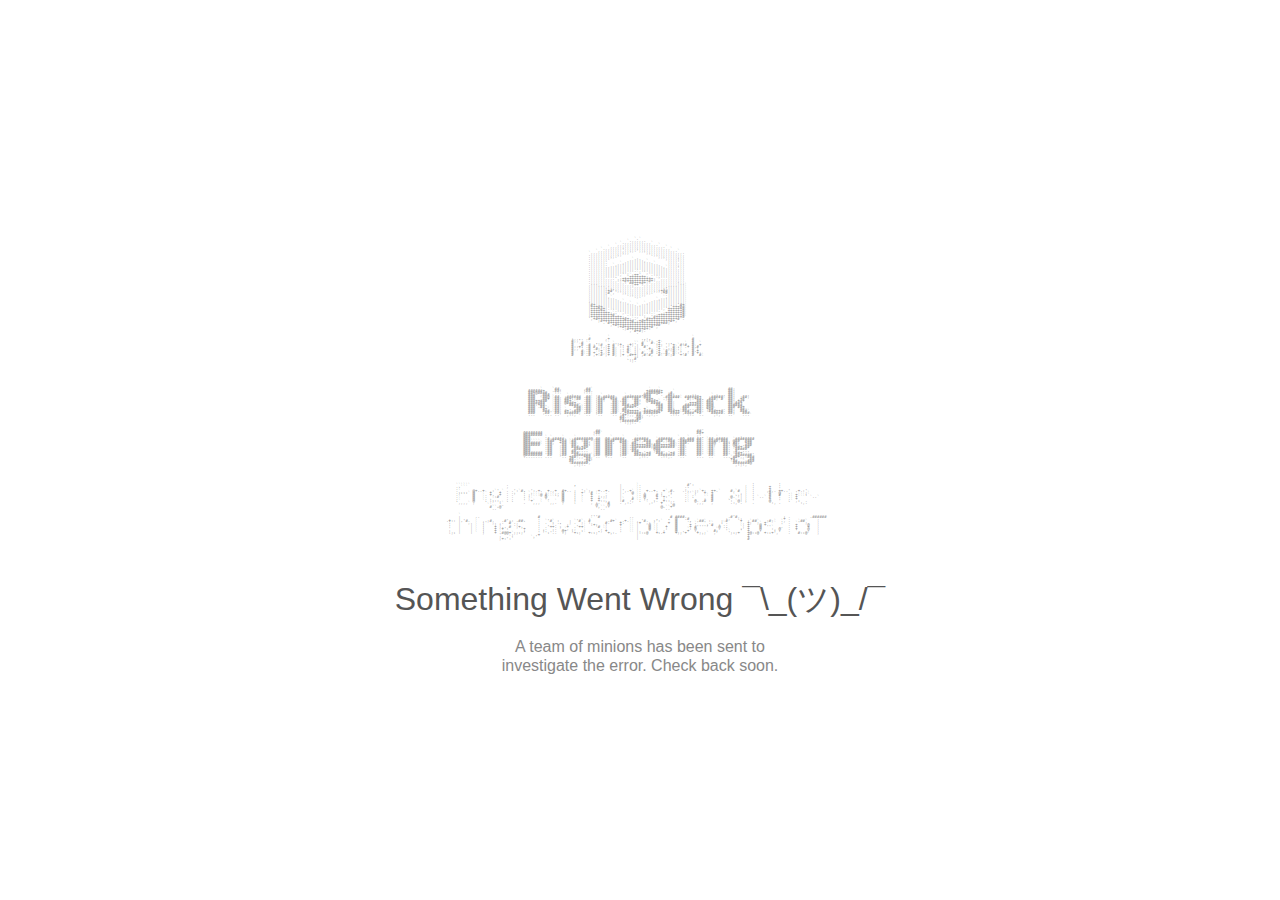
<file: 500b.html>
<!doctype html>
<html lang="en">
<head>
    <meta charset="utf-8">
    <title>Something Went Wrong</title>
    <meta name="viewport" content="width=device-width, initial-scale=1">
    <style>

        * {
            line-height: 1.2;
            margin: 0;
        }

        html {
            color: #888;
            display: table;
            font-family: sans-serif;
            height: 100%;
            text-align: center;
            width: 100%;
        }

        body {
            display: table-cell;
            vertical-align: middle;
            margin: 2em auto;
        }

        h1 {
            color: #555;
            font-size: 2em;
            font-weight: 400;
        }

        p {
            margin: 0 auto;
            width: 280px;
        }

        @media only screen and (max-width: 280px) {

            body, p {
                width: 95%;
            }

            h1 {
                font-size: 1.5em;
                margin: 0 0 0.3em;
            }

        }

    </style>
</head>
<body>
  <pre style="font: 4px/2px monospace;">                                                                                                                                                                                                 
                                                                                                                                                                                                 
                                                                                                                                                                                                 
                                                                                                                                                                                                 
                                                                                                                                                                                                 
                                                                                                                                                                                                 
                                                                                                                                                                                                 
                                                                                              `.`                                                                                                
                                                                                           `.,,,,,.                                                                                              
                                                                                        `.,,,,,,,,,,,`                                                                                           
                                                                                      `,,,,,,,,,,,,,,,,.`                                                                                        
                                                                                   `,,,,,,,,,,,,,,,,,,,,,,.`                                                                                     
                                                                                `.,,,,,,,:,,,,,,,,,,,,,,,,,,,`                                                                                   
                                                                              `,,,,,,,,,,,,,,,.`,,,,,,,,,,,,,,,.`                                                                                
                                                                           `,,,,,,,,,,,,,,,,`     `,,,,,,,,,,,,,,,.                                                                              
                                                                           .,,,,,,,,,,,,,`          `.,,,,,,,,,,,,,                                                                              
                                                                           .,,,,,,,,,,.`               `,,,,,,,,,,,                                                                              
                                                                           .,,,,,,,.`        `.:.         `,,,,,:,,                                                                              
                                                                           .,,,,,,.        .::::::,`        ,,,,:,,                                                                              
                                                                           .,,,,,,.     `,:::::::::::.`     ,,,,,,,                                                                              
                                                                           .,,,,,,.  `,:::::::::::::::::.   ,,,,,,,                                                                              
                                                                           .,,,,,,..::::::::::::::::::::::,`,,,,:,,                                                                              
                                                                           .,,,,,,::::::::::::::::::::::::::,,,,,,,                                                                              
                                                                           .,,,,,,::::::::::::.`,:::::::::::,,,,,,,                                                                              
                                                                           .,,,,,,:::::::::,   `  `,::::::::,,,,,,,                                                                              
                                                                           .,,,,,,::::::,`  `:++'.   .::::::,,,,,,,                                                                              
                                                                           .,,,,,,::::.   .'+++++++;.  `,:::,,,,,,,                                                                              
                                                                           .,,,,,,,,,.`.;+++++++++++++:``,,,,,,,,,,                                                                              
                                                                           .,,,,,,,,,,,:;+#+++++++++#+:,,,,,,,,,,,,                                                                              
                                                                           .,,,,,,,,,,,,,,:'##+++#+;:,,,,,,,,,,,:,,                                                                              
                                                                           ,:::,,,,,,,,,,,,,,:++':,,,,,,,,,,,,,,:::`                                                                             
                                                                           ,::::::,:,,,,,,,,,:,,,,,,,,,,,,,,:::::::`                                                                             
                                                                           ,::::::;;:,,,,,,,,,,,,,,,,,,,,,:':::::::`                                                                             
                                                                           ,::::::;+#':,,,,,,,,,,,,,,,,,;+##:::::::`                                                                             
                                                                           ,::::::;#',  `,,,,,,,,,,,,.` `:+#:::::::`                                                                             
                                                                           ,:::::::`      `.,,,,,,,`       .:::::::`                                                                             
                                                                           ,:::::::,`        `.,.         `,:::::::`                                                                             
                                                                           ,::::::::::.                `,::::::::::`                                                                             
                                                                           ,::::::::::::,`           .:::::::::::::`                                                                             
                                                                           :;::::::::::::::,`     `,::::::::::::::;`                                                                             
                                                                           :#+;:::::::::::::::.`,::::::::::::::;'#+`                                                                             
                                                                           :+++#+;:::::::::::::::::::::::::::'+++##`                                                                             
                                                                           :++++#+:.::::::::::::::::::::::,`++++++#`                                                                             
                                                                           :++++++;  `.:::::::::::::::::.   ++++++#`                                                                             
                                                                           :++++++++:`  `,:::::::::::.   .;+++++++#`                                                                             
                                                                           :+++++++++#',   .::::::,`  `:++++++++++#`                                                                             
                                                                           :+++++++++++++;.  `.,`   ,'#+++++++++++#`                                                                             
                                                                           `,+#+++++++++++#+:`   .'#++++++++++++#'.                                                                              
                                                                              `;#++++++++++++#':+#+++++++++++#+,`                                                                                
                                                                                 .'#++++++++++++++++++++++##;`                                                                                   
                                                                                   `,+#++++++++++++++++##'`                                                                                      
                                                                                      `:+#+++++++++++#',`                                                                                        
                                                                                         .;#++++++#+:`                                                                                           
                                                                                            ,'#+#;.                                                                                              
                                                                                              `.                                                                                                 
                                                                                                                                                                                                 
                                                                           `       `                                  `                                                                          
                                                                    :,,.  .#      ,+              ,;,                 #                                                                          
                                                                    #,,''                        ''.'; .+             #                                                                          
                                                                    #   # ``  ..  `` ` ..   ..`` #` `# ,+`  ..    ,`  #  `                                                                       
                                                                    #  `# .# :':# ,+ #':+, :+;': #,   `;+; ';'+ `#:#. # ,+                                                                       
                                                                    #::+: .# #. ;.,+ #, :' +` ;: `#'.  .+  :  #`:; .+ #`#`                                                                       
                                                                    #,,'' .# .#:` ,+ #, ,' #` ;:   .+; .+  .;;#`',    #';                                                                        
                                                                    #   # .#  `:+`,+ #, ,' #` ;:`,  `# .+ `#` #`',    #.+                                                                        
                                                                    #   #`.# +` +,,+ #, ,' +` ;: #` `# .+ .# `#`:' .' # +;                                                                       
                                                                    #   #`.# ,+'# ,+ #, ,+ ,#++: ,#'#, `#' #';#` +'#` # `#`                                                                      
                                                                    `   `  `  ``   ` `   `  ``;:  ```   `` `` `   ``  `  ``                                                                      
                                                                                           ...#`                                                                                                 
                                                                                           `:;.                                                                                                  
                                                                                                                                                                                                 
                                                                                                                                                                                                 
                                                                                                                                                                                                 
                                                                                                                                                                                                 
                                                                                                                                                                                                 
                                                                                                                                                                                                 
                                                                                                                                                                                                 
                                                                                                                                                                                                 
                                                                                                                                                                                                 
                                                                                                                                                                                                 
                                                                                                                                                                                                 
                                                                                                                                                                                                 
                                                                                                                                                                                                 
                                                  .....`    `##,         ,##`                       `,,,`                            ##;                                                         
                                                  ######+,  .##:         ;##.                      +#####+   ,`                      ##;                                                         
                                                  ##+@####.  ::           ::                      ;####@#+  ;#,                      ##;                                                         
                                                  ###  ,###  ..`  `,:,.  `..` ..` .:,.    `,:,....@##   `.  ##:..   .,::.     `,:,.  ##;   ...                                                   
                                                  ###   ##@ `##, :###### .##` ;#;#####;  ;#######'@##     .######` ######+   ;#####' ##;  :##;                                                   
                                                  ###  `##+ `##, ##+:;## .##` ;###''+##  ##'`:##,`'##+.   .;##'''` '#;:+##. ,###;'#` ##; ,+#'                                                    
                                                  ###++###` `##, ##+`    .##` ;##:  '## .##`  ##:  @###+`   ##,         ##' ###`  `  ##:.+#+                                                     
                                                  #######`  `##, @###+`  .##` ;##   .##``##`  ##,   '####,  ##,    `,+++##' ##@      ##;##+                                                      
                                                  ###:+##   `##, `'####' .##` ;##   .##` ###:+##`    `'###  ##,   ,#######' ##@      ######                                                      
                                                  ### .##'  `##,   `'###`.##` ;##   .##` `####+.       ;##  ##,   ###`  ##' ##@      ###'##+                                                     
                                                  ###  '#+` `##, `   ,##`.##` ;##   .##` ##.``    +`   '##  ##:   ##'  `##' +##`   . ##; '##;                                                    
                                                  ###   ### `##, #+':###`.##` ;##   .##` ###++++` ###+###+  ###++`###''###' :###++#. ##;  ###`                                                   
                                                  ###   ,##'`##, ######; .##` ;##   .##` ,+######`######+`  '####`,####'+#'  '#####. ##;  `###                                                   
                                                  ...    ... ..` `,::,`  `..  `..   `.. '#+:,,'##, .,:,.     .::.  `::. `..   `,:,`  ..`   ...`                                                  
                                                                                        ##`    @#,                                                                                               
                                                                                        ##'` .'##`                                                                                               
                                                                                        ;#######,                                                                                                
                                                                                         `:;;:.                                                                                                  
                                                                                                                                                                                                 
                                                                                                                                                                                                 
                                                                                                                                                                                                 
                                                ........                     ,##                                        ##'                                                                      
                                                @#######                     ;##`                                       ##+                                                                      
                                                @#######                      ::                                        ,:`                                                                      
                                                @##      `.` .,,`    `,,,....`..  ..` .,,`     `,,.      .,,.   `.. `,, ...  .. `,,.     .:,....                                                 
                                                @##      '#:#####:  ;#######@,##  @#;#####,   ######.  `######  .#@.### ##' `##:#####  `########                                                 
                                                @##````  '###''+## `##'`:##,`,##  @###''###  '#+;,###  ###,;### .###### ##' `####;###, @##``###`                                                 
                                                @######` '##,  +## `##   ##; ,##  @##.  +##` ##;  `##,,##`  :## .###.   ##' `##@  `##: ##;  +##                                                  
                                                @######` '##   ,## `##`  ##: ,##  @##   ;##`.##++++##:###++++##`.##,    ##' `##,   ##' @#'  ###                                                  
                                                @##      '##   ,##  ###:+##` ,##  @##   ;##`.########;@########`.##.    ##' `##`   ##' ;##+'##'                                                  
                                                @##      '##   ,##  `####+.  ,##  @##   ;##`.##.``````@##`````` .##.    ##' `##`   ##'  #####'                                                   
                                                @##      '##   ,##  ##.``    ,##  @##   ;##` ###      ,##.      .##.    ##' `##`   ##' .#'``                                                     
                                                @####### '##   ,##  ###''''  ,##  @##   ;##` '##+:'+#  ###':'+# .##.    ##' `##`   ##' :##+''',                                                  
                                                @####### '##   ,##  .#######`,##  @##   ;##`  #######  `####### .##.    ##' `##`   ##'  #######'                                                 
                                                ........ ...   `.. +##:,,+##,`..  ...   `..    `,::.`    .::,.  `..`    ...  ..`   ...`##+,,:###                                                 
                                                                   ##`    ##,                                                         +#'    ,##                                                 
                                                                   ##'` .'#+`                                                         '##. `:###                                                 
                                                                   :#######,                                                          `#######@                                                  
                                                                    `,:;:.                                                              ,:;:,`                                                   
                                                                                                                                                                                                 
                                                                                                                                                                                                 
                                                                                                                                                                                                 
                                                                                                                                                                                                 
                                                                                                                                                                                                 
                                                                                                                                                                                                 
                                                                                                                                                                                                 
                                                                                                                                                                                                 
                                                                                                                                                                                                 
                    ``````               .                           ,                  :      `.                   #':                     ,  '          '                                      
                    ..```                ,                           '                  :      `.                  ..                       ,  '      +   '                                      
                    .`                                                                  :      `.                  .`                       ,  '      +   '                                      
                    .`     @+..+  ,:`',` . .':`#.  ':.+   +.,+  #+.. ;  ';`;,  +..+.    :',.+` `.  +..+   +`,#.   .:,, :;`+:  ++.`    #,`#  ,  '     ,#,. ++..'   +.:'                           
                    .;:::` @   `` +   +  . .,   ' `,   ' :`  ,. @    ;  +   # `.  .     :.   @ `. :`   ' ;   ;     .` `;   +  +          `, ,  '      #   @   .  '   ;`                          
                    .````  @   `. +   +  . .`   ' ;````@ #```., @    ;  .   + `,  .     :    ' `. @    # ;   '     .` .`   `` #        `.,: ,  '      #   #   .` +```:`                          
                    .`     @   `. `':#   . .    ' ;````` @````` @    ;  `   +  ;:;;     :    ; `. @    +  +:'.     .` .`   `` #       @.``: ,  ' `..` #   '   .` +```` `..`                      
                    .`     @   `. ,`     . .    ' ,`     '      @    ;  `   +  +        :`   # `. ;    +  :        .` `,   :  #      .`  `: ,  '      +   '   .` +                               
                    .`     @   `. `;::.  . .    '  +`  ` `'  `  @    ;  `   +  +::,     :#  :, `. `'  ;.  +::,     .`  @. .#  #      `: `@: ,  '      @   '   .` ,:  .                           
                    `,,,,` ,    ` '`  :` ` `    .   ,,,`  `,,.  ,    .  `   , :.  `#    . ,:.   `  `,:`  +`  .'    ``   ,,,   ,       .:, . `  .      `:, .   `   `:,.                           
                                 ``   `.                                      @    @                     '    @                                                                                  
                                  #``.@                                       :,``::                     @.``+`                                                                                  
                                   ..`                                         `..                        `..                                                                                    
                                                                                                                                                                                                 
                                                                                                                                                                                                 
                     `                                                                                                                                                                           
                     :      ..                        #                     '''#            ..               # ####.                 .#'#,                  : .        .######                   
                 ,   :                                '                    ;`                          ,    .` @   .#               :,   .;                 + .           ,                      
                .+:: : '#.  `  , ;#,   .#':: .##.     '  `'#` :    : `'#`  #       .#+` ,.+.`` , '#.  ;':`  '  @    .,  `##` :    : #     +  :`##`   ;#;`  `, .   `##`    ,                      
                 '   :'  ,. `  ;'  ,. ,.  # .,  `     '  .  ; ..   ; .  ;` :,     #.    +.  `` :+  ,: `,    +  @     ' `'  ' .`   :`.     `, +;  ;` +   `  '  .  `'  ;.   ,                      
                 '   :    : `  ;    ; ;   ' .,        '     `. '  :      `  .+;   ;     +   `` :`   @ `,   ,`  @     + '    ; #  :`..     `, +    @ +      '  .  +    @   ,                      
                 '   :    : `  ;    + ,.  #  ,+,      '  .'++. ;  +  .'++`    `# `,     '   `` :    @ `,   +   @     + #''''' '  @ ..     `, +    @  ''`  ..  .  +    +   ,                      
                 '   :    : `  ;    +  +':     `+     ' ,.  .. `,`, .,  ``     `,`,     '   `` :    @ `,   :   @    `: @       ,`.  '     :  +    @    :, @   .  +    @   ,                      
                 ;   :    : `  ;    + ``        ;     ' ;   :.  @+  ;   :`     ., +     '   `` :.   ' `,  ;    @    +  ..      #;   '`    '  +    :     ; :   .  '    ;   ,                      
                 .;: :    : `  ;    + `#@@+`;;:;'     ' `':'..  .;  `+:;`` +::;'  `+,:. '   `` ::::@   +:.+    +;;'+    +;,;`  ,'    ';:;+   +@::@  +::+`,`   .   #::@    ,                      
                   `                  '    ;  `       +   `           `      `      `          :  `     `                 `            `     +  `     `             `                            
                                      ;   `:       `,'`                                        :                                             +                                                   
                                      ,+:':         `                                          :                                             #                                                   
                                                                                                                                                                                                 
                                                                                                                                                                                                 
                                                                                                                                                                                                 
                                                                                                                                                                                                 
                                                                                                                                                                                                 
                                                                                                                                                                                                 
                                                                                                                                                                                                 
                                                                                                                                                                                                 
                                                                                                                                                                                                 
                                                                                                                                                                                                 
</pre>
  </br>
      <h1>Something Went Wrong ¯\_(ツ)_/¯</h1>
</br>
    <p>A team of minions has been sent to investigate the error. Check back soon.</p>
</body>
</html>
<!-- IE needs 512+ bytes: http://blogs.msdn.com/b/ieinternals/archive/2010/08/19/http-error-pages-in-internet-explorer.aspx -->
</file>
